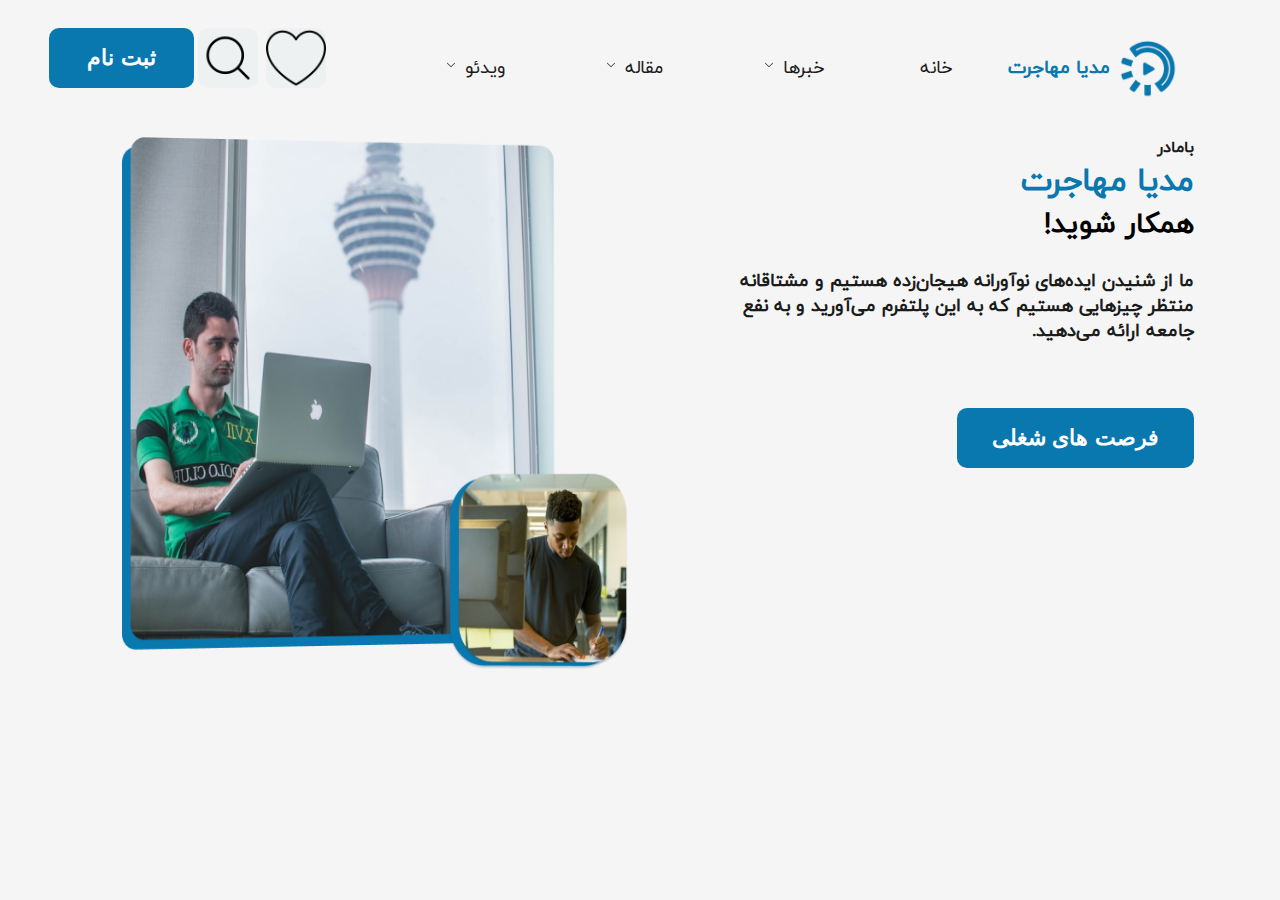
<file: components/index.html>
<html lang="fa">

<head>
    <meta charset="UTF-8">
    <meta http-equiv="X-UA-Compatible" content="IE=edge">
    <meta name="viewport" content="width=device-width, initial-scale=1.0">
    <link rel="stylesheet" href="../styles/font.css">
    <link rel="stylesheet" href="../styles/style.css">
    <title>مدیا مهاجرت</title>
</head>

<body dir="rtl">
    <!-- START HEADER -->
    <header class="header">
        <div>
            <img class="logo" src="../images/Logo.png" alt="Logo">
            <h3>مدیا مهاجرت</h3>
        </div>
        <nav>
            <ul class="nav-ul">
                <li>
                    <a href="#">خانه</a>
                </li>
                <li>
                    <a href="#">خبرها</a>
                    <img src="../images/down-arrow-svgrepo-com.svg" alt="down-arrow">
                </li>
                <li>
                    <a href="#">مقاله</a>
                    <img src="../images/down-arrow-svgrepo-com.svg" alt="down-arrow">
                </li>
                <li>
                    <a href="#">ویدئو</a>
                    <img src="../images/down-arrow-svgrepo-com.svg" alt="down-arrow">
                </li>
                <div class="btn-nav">
                    <img src="../images/heart.png" alt="heart">
                    <img src="../images/search.png" alt="search">
                    <div>
                        <button>
                            <a href="./signIn.html">ثبت نام</a>
                        </button>
                    </div>
                </div>
            </ul>
        </nav>
        <!-- MENU HAMBER -->
        <div class="menu">
            <img src="../images/user.png" alt="user">
            <img src="../images/search.png" alt="search">
            <img src="../images/menu.png" alt="menu">
        </div>
        <!-- END MENU -->
    </header>
    <!-- END HEADER -->
    <div class="container-banner">
        <aside class="aside">
            <h6>بامادر</h6>
            <h1>مدیا مهاجرت</h1>
            <h2>همکار شوید!</h2>
            <p>ما از شنیدن ایده‌های نوآورانه هیجان‌زده هستیم و مشتاقانه <br />منتظر چیزهایی هستیم که به این پلتفرم
                می‌آورید
                و به نفع<br /> جامعه ارائه می‌دهید.</p>
            <button>
                <a href="#">فرصت های شغلی</a>
            </button>
        </aside>
        <section class="section-banner">
            <img src="../images/Images.png" alt="banner">

        </section>
    </div>
</body>

</html>
</file>
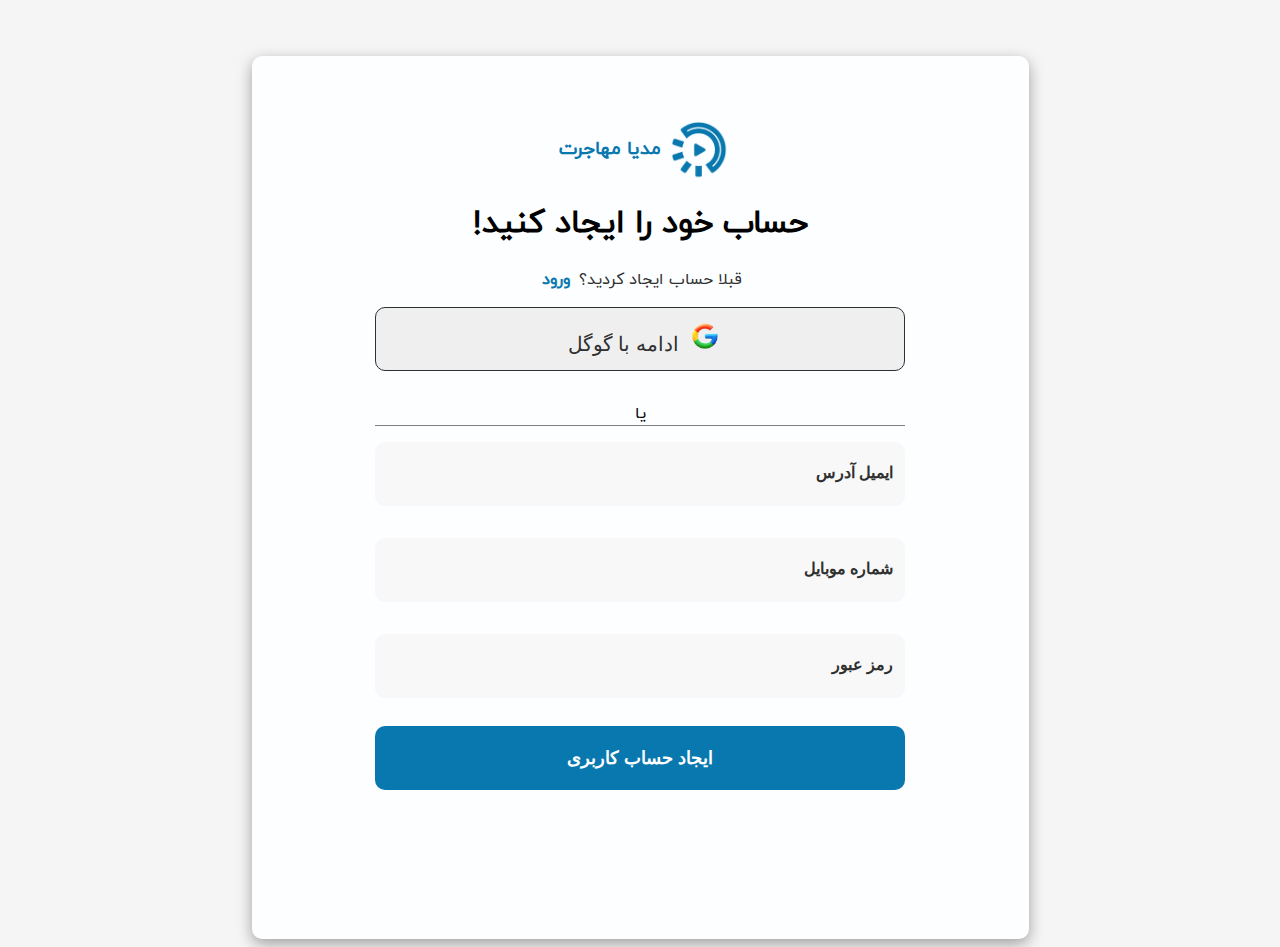
<file: components/signIn.html>
<html lang="en">

<head>
    <meta charset="UTF-8">
    <meta http-equiv="X-UA-Compatible" content="IE=edge">
    <meta name="viewport" content="width=device-width, initial-scale=1.0">
    <link rel="stylesheet" href="../styles/font.css">
    <link rel="stylesheet" href="../styles/signIn.css">
    <title>مدیا مهاجرت</title>
</head>

<body dir="rtl">
    <!-- LOGO -->
    <div class="container-cart">

        <div class="container">
            <section class="media-logo">
                <img class="logo" src="../images/Logo.png" alt="Logo">
                <h3>مدیا مهاجرت</h3>
            </section>
            <!-- COUNTER -->
            <main>
                <section class="section">
                    <h1>حساب خود را ایجاد کنید!</h1>
                    <p>قبلا حساب ایجاد کردید؟
                        <span>ورود</span>
                    </p>
                </section>
            </main>
            <!-- GOOGLE  -->
            <main>
                <section class="section-google">
                    <button>
                        <img src="../images/google.png" alt="google">
                        <span>ادامه با گوگل</span>
                    </button>
                    <div class="text">
                        <span>یا</span>
                    </div>
                </section>
            </main>
            <!-- FORM BTN -->
            <form class="form">
                <input type="email" placeholder="ایمیل آدرس">
                <br>
                <input type="number" placeholder="شماره موبایل">
                <br>
                <input type="password" placeholder="رمز عبور">
                <br>
                <button>ایجاد حساب کاربری</button>
            </form>
        </div>
    </div>
</body>

</html>
</file>
<file: styles/font.css>
/* IRANSANS */

@font-face {
    font-family: 'IRANSans-Bold';
    src: url("../fonts/IRANSans-Bold.ttf") format("ttf");
}

@font-face {
    font-family: 'IRANSans-Light';
    src: url("../fonts/IRANSans-Light.ttf") format("ttf");
}

@font-face {
    font-family: 'IRANSans-Medium';
    src: url("../fonts/IRANSans-Medium.ttf") format("ttf");
}

@font-face {
    font-family: 'IRANSans-UltraLight';
    src: url("../fonts/IRANSans-UltraLight.ttf") format("ttf");
}

/* IRANYEKAN */

@font-face {
    font-family: 'IRANYekan-Black';
    src: url("../fonts/IRANYekan-Black.ttf") format("ttf");
}

@font-face {
    font-family: 'IRANYekan-Bold';
    src: url("../fonts/IRANYekan-Bold.ttf") format("ttf");
}

@font-face {
    font-family: 'IRANYekan-ExtraBlack';
    src: url("../fonts/IRANYekan-ExtraBlack.ttf") format("ttf");
}

@font-face {
    font-family: 'IRANYekan-ExtraBold';
    src: url("../fonts/IRANYekan-ExtraBold.ttf") format("ttf");
}

@font-face {
    font-family: 'IRANYekan-Light';
    src: url("../fonts/IRANYekan-Light.ttf") format("ttf");
}

@font-face {
    font-family: 'IRANYekan-Medium';
    src: url("../fonts/IRANYekan-Medium.ttf") format("ttf");
}

@font-face {
    font-family: 'IRANYekan-Thin';
    src: url("../fonts/IRANYekan-Thin.ttf") format("ttf");
}

@font-face {
    font-family: 'IRANYekan';
    src: url("../fonts/IRANYekan.ttf");
}

/* YEKAN BAKH */
@font-face {
    font-family: 'YEKAN BAKH EN 04 REGULAR (1)';
    src: url("../fonts/YEKAN BAKH EN 04 REGULAR (1)") format('TTF');
}
</file>
<file: styles/style.css>
* {
    margin: 0;
    padding: 0;
    box-sizing: border-box;
}

body {
    background-color: #f5f5f5;
    font-family: IRANYekan;
}

/* styles Header */

.header {
    width: 1290px;
    display: flex;
    padding: 1.5rem 7rem;
    align-items: center;
}

.header div {
    display: flex;
}

.logo {
    width: 60px;
    height: 60px;
}

.header h3 {
    color: #0878AF;
    margin: 1rem .5rem;
}

.nav-ul {
    display: flex;
    list-style: none;
}

.nav-ul li {
    margin: 2rem 3rem;
}


.nav-ul img {
    width: 10px;
    height: 8px;
    margin: .25em;
}

.nav-ul li a {
    cursor: pointer;
    text-decoration: none;
    color: #1a1b1b;
    font-size: 18px;
}

.btn-nav {
    width: 145px;
    height: 60px;
    margin: 0 4rem;

}

.btn-nav img {
    width: 145px;
    height: 60px;
    background-color: #EEF1F2;
    border-radius: 10px;

}

.btn-nav button {
    width: 145px;
    height: 60px;
    background-color: #0878AF;
    border: none;
    border-radius: 10px;
    margin-top: .25rem;
    cursor: pointer;
}

.btn-nav button a {
    color: #ffff;
    font-size: 22px;
    font-weight: bold;
    text-decoration: none;

}

.menu img {
    display: none;
}

/* BANNER SITE */


.aside {
    padding-right: 6rem;
}

.aside h6 {
    color: #1a1b1b;
    font-size: 16px;
}

.aside h1 {
    color: #0878AF;
}

.aside h2 {
    color: #000;
    font-size: 28px;
    font-weight: bold;
}

.aside p {
    color: #1a1b1b;
    padding: 1.5rem 0 4rem;
    font-size: 18px;
    font-weight: bold;

}

.aside button {
    background-color: #0878AF;
    width: 237px;
    height: 60px;
    border: none;
    border-radius: 10px;
    cursor: pointer;
}

.aside button a {
    color: #ffff;
    font-size: 22px;
    font-weight: bold;
    text-decoration: none;
}

.container-banner {
    display: flex;
    justify-content: space-between;
}

.container-banner {
    padding-left: 7rem;
}

.section-banner img {
    width: 506px;
    height: 533px;
}

/* Media */

@media (max-width:600px) {
    .header {
        padding: 1rem .5rem;
        width: 100%;
    }

    .header h3 {
        margin: .5rem .5rem;
    }

    .nav-ul {
        display: none;
    }

    .menu {
        position: absolute;
        top: 20px;
        right: 30%;
    }

    .menu img {
        margin: 5px;
        width: 30px;
        height: 30px;
        background-color: #EEF1F2;
        border-radius: 10px;
    }

    .aside {
        align-items: center;
        margin: auto;
    }
}

/* media 992px */

@media (max-width:900px) {
    .header {
        padding: 1rem .5rem;
    }

    /* .logo {
        width: 40px;
        height: 40px;
    } */

    .header h3 {
        margin: 1.25rem 1rem;
    }

    .nav-ul {
        display: none;
    }

    .menu {
        position: absolute;
        top: 20px;
        /* right: 100% !important; */
    }

    .menu img {
        display: flex;
        margin: 5px;
        width: 30px;
        height: 30px;
        background-color: #EEF1F2;
        border-radius: 10px;
    }

    /* BANNER */
    .container-banner {
        display: flex;
        flex-direction: column;
        /* align-items: center; */
        /* justify-content: center; */
        /* text-align: center; */
        display: none;

    }

}

/* media 1200px */

@media (max-width:1200px) {
    .header {
        padding: 1rem .5rem;
    }

    /* .logo {
        width: 50px;
        height: 50px;
    } */

    .header h3 {
        margin: .5rem .5rem;
    }

    .nav-ul {
        display: none;
    }

    .menu {
        position: absolute;
        top: 20px;
        right: 130%;
    }

    .menu img {
        display: flex;
        margin: 5px;
        width: 30px;
        height: 30px;
        background-color: #EEF1F2;
        border-radius: 10px;
    }
}
</file>
<file: styles/signIn.css>
body {
    background-color: #f5f5f5;
    font-family: IRANYekan;
}

.container-cart {
    padding-top: 3rem;
}

.container {
    width: 649px;
    height: 755px;
    align-items: center;
    text-align: center;
    margin: auto;
    padding: 4rem;
    background-color: #FCFEFF;
    box-shadow: rgba(0, 0, 0, 0.35) 0px 5px 15px;
    overflow: hidden;
    border-radius: 10px;
}

.media-logo {
    display: flex;
    justify-content: center;
}

.media-logo h3 {
    color: #0878AF;
    margin: 1rem .5rem;

}

.logo {
    width: 60px;
    height: 60px;
}

.section p {
    color: #2F3030;
}

.section span {
    color: #0878AF;
    font-weight: bold;
    margin: 0 .25rem;
}

.section-google img {
    width: 30px;
    height: 30px;

}

.section-google button {
    width: 530px;
    height: 64px;
    border-radius: 10px;
    border: 1px solid #2F3030;
    cursor: pointer;
}

.section-google button span {
    font-size: 20px;
    color: #2F3030;
    margin: 0 .5rem;

}


.text {
    padding-top: 2rem;
    border-bottom: 1px solid #7e8181;
    width: 530px;
    margin: auto;
}

/* .form {
    margin: 2.5rem;
} */

.form input {
    width: 530px;
    height: 64px;
    border-radius: 10px;
    border: none;
    background-color: #F8F8F8;
    margin: 1rem;
}

.form input::placeholder {
    color: #2F3030;
    font-size: 16px;
    padding: 10px;
    font-weight: bold;
}

.form button {
    width: 530px;
    height: 64px;
    color: #ffff;
    background-color: #0878AF;
    border-radius: 10px;
    border: none;
    font-size: 18px;
    font-weight: bold;
    margin-top: .75rem;
}

/* MEDIA  */
@media (max-width:600px) {
    .container {
        width: 530px;
        height: 755px;
        align-items: center;
        text-align: center;
        margin: auto;
        box-shadow: none;

    }
}

@media (max-width:900px) {
    .container {
        width: 530px;
        height: 755px;
        align-items: center;
        text-align: center;
        margin: auto;
        box-shadow: none;
    }
}
</file>
